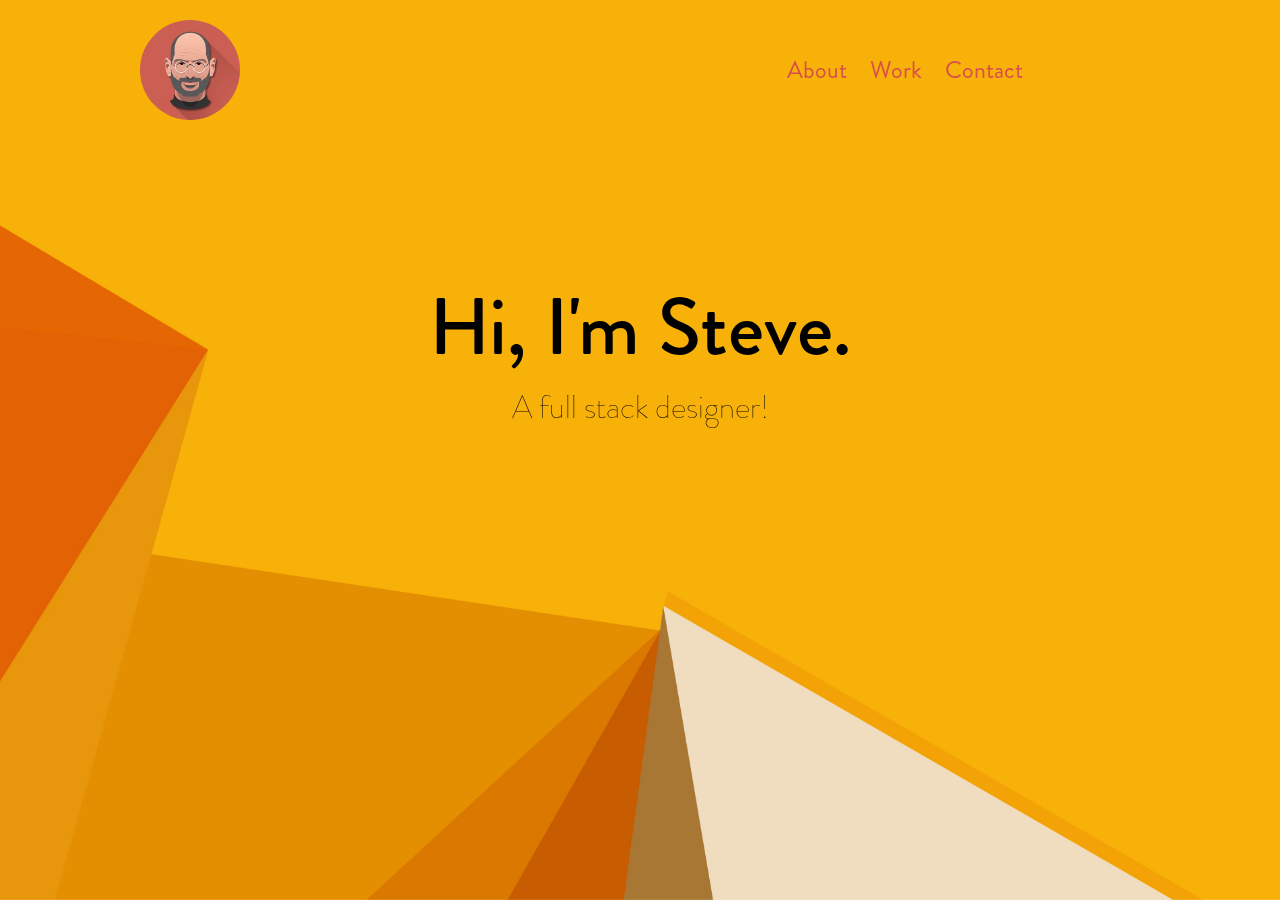
<file: index.html>
<!DOCTYPE html>
<html>
<head>
	<meta charset="utf-8">
	<title>The Portfolio Website</title>
	<link rel="stylesheet" type="text/css" href="css/style.css">
</head>
<body>
	<img class="bg-img" src="img/background.jpg" alt="Background Image">
	<nav>
		<img class="circle profile" src="img/profile.jpg" alt="Profile Image">
		<ul>
			<li><a href="index.html">About</a></li>
			<li><a href="work.html">Work</a></li>
			<li><a href="contact.html">Contact</a></li>
		</ul>
	</nav>
	<div class="home">
		<h1>Hi, I'm Steve.</h1>
		<h2>A full stack designer!</h2>
	</div>
</body>
</html>
</file>
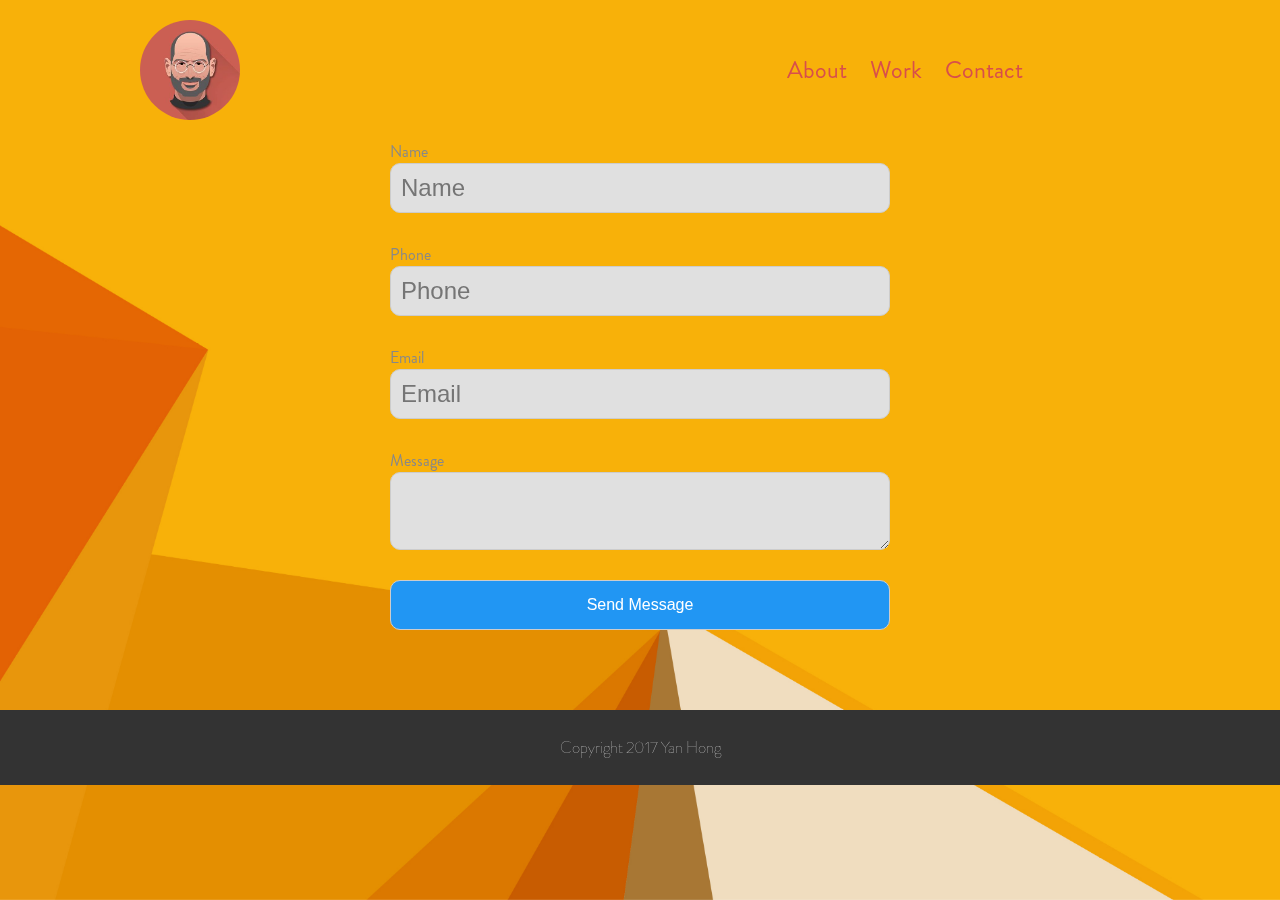
<file: contact.html>
<!DOCTYPE html>
<html>
<head>
	<meta charset="utf-8">
	<title>The Portfolio Website</title>
	<link rel="stylesheet" type="text/css" href="css/style.css">
</head>
<body>
	<img class="bg-img" src="img/background.jpg" alt="background Image">
	<nav>
		<img class="circle profile" src="img/profile.jpg" alt="Profile Image">
		<ul>
			<li><a href="index.html">About</a></li>
			<li><a href="work.html">Work</a></li>
			<li><a href="contact.html">Contact</a></li>
		</ul>
	</nav>

	<div class="container">
		<form action="#" method="POST">

			<label for="name">Name</label>
			<input type="text" name="name" placeholder="Name" id="name" required>

			<label for="phone">Phone</label>
			<input type="text" name="phone" placeholder="Phone" id="phone" required>

			<label for="email">Email</label>
			<input type="email" name="email" placeholder="Email" id="email" required>

			<label for="message">Message</label>
			<textarea name="message" id="message"></textarea>

			<button class="btn-send">Send Message</button>
			
		</form>
	</div>

	<footer>
		<h3>Copyright 2017 Yan Hong</h3>
	</footer>
</body>
</html>
</file>
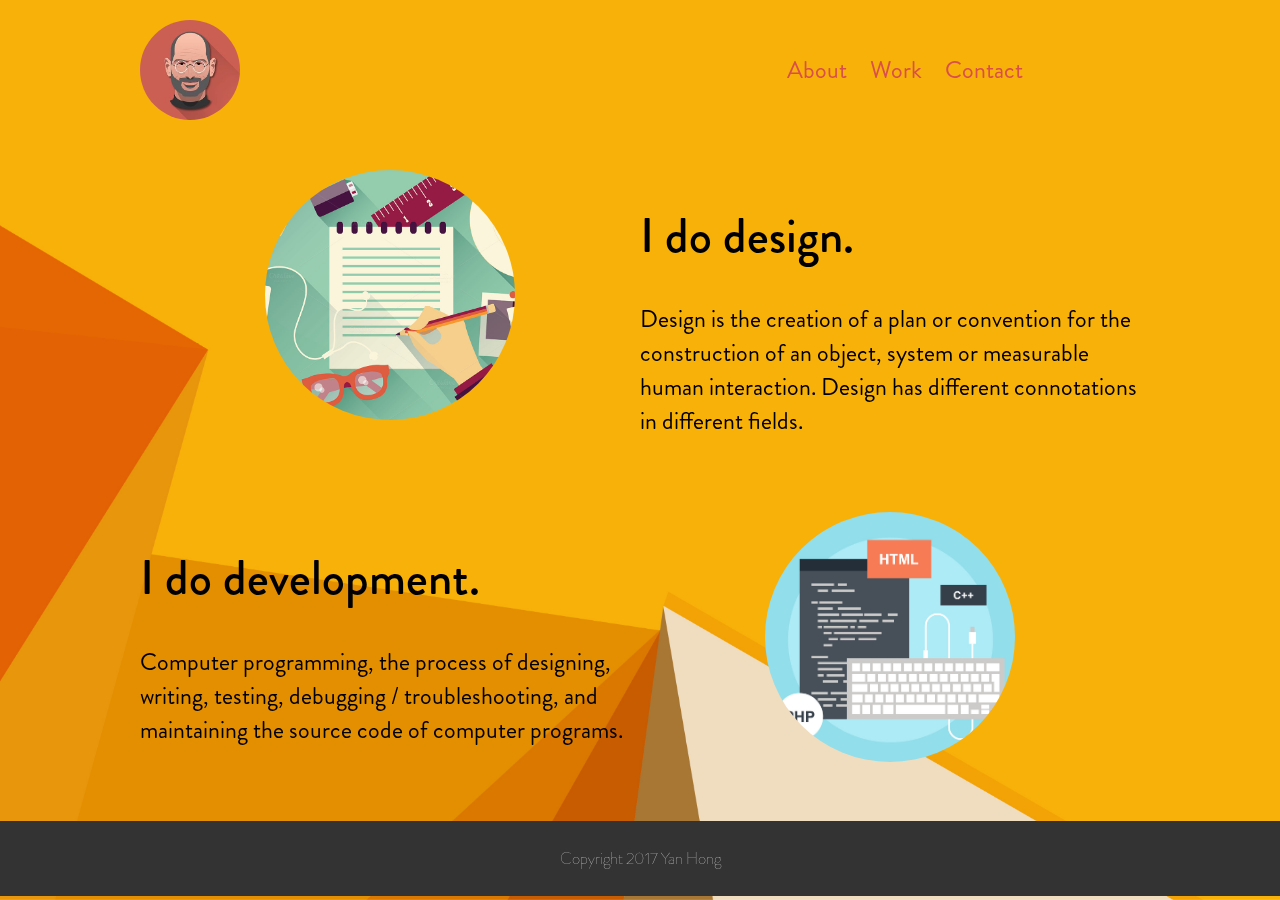
<file: work.html>
<!DOCTYPE html>
<html>
<head>
	<meta charset="utf-8">
	<title>The Portfolio Website</title>
	<link rel="stylesheet" type="text/css" href="css/style.css">
</head>
<body>
	<img class="bg-img" src="img/background.jpg" alt="Background Image">
	<nav>
		<img class="circle profile" src="img/profile.jpg" alt="Profile Image">
		<ul>
			<li><a href="index.html">About</a></li>
			<li><a href="work.html">Work</a></li>
			<li><a href="contact.html">Contact</a></li>
		</ul>
	</nav>
	<div class="work container">
		<div class="row">
			<div class="left center">
				<img class="work-img circle" src="img/design.jpg" alt="Design">
			</div>
			<div class="right">
				<h1>I do design.</h1>
				<p>Design is the creation of a plan or convention for the construction of an object, system or measurable human interaction. Design has different connotations in different fields.</p>
			</div>
		</div>
		<div class="row">
			<div class="right center">
				<img class="work-img circle" src="img/development.jpg" alt="Development">
			</div>
			<div class="left">
				<h1>I do development.</h1>
				<p>Computer programming, the process of designing, writing, testing, debugging / troubleshooting, and maintaining the source code of computer programs.</p>
			</div>
		</div>
	</div>
	<footer>
		<h3>Copyright 2017 Yan Hong</h3>
	</footer>
</body>
</html>
</file>
<file: css/style.css>
* {
	box-sizing: border-box;
}


@font-face {
	font-family: 'Brandon';
	src: url(../fonts/Brandon_reg.otf);
	font-weight: normal;
}

@font-face {
	font-family: 'Brandon';
	src: url(../fonts/Brandon_med.otf);
	font-weight: 800;
}

@font-face {
	font-family: 'Brandon';
	src: url(../fonts/Brandon_thin.otf);
	font-weight: 200;
}

body {
	font-family: 'Brandon', Helvetica, Arial, sans-serif;
	font-size: 14px;
	margin: 0;
}

a {
	color: #d84f4b;
	text-decoration: none;
}

img {
	width: 100%;
}

footer {
	background-color: #333;
	color: #ccc;
	padding: 10px;
	text-align: center;
	margin-top: 50px;
}

footer h3 {
	font-size: 1rem;
	font-weight: 200;
}

.bg-img {
	width: 100%;
	height: 100%;
	position: fixed;
	z-index: -1;
	top: 0;
	left: 0;
}

.circle {
	border-radius: 50%;
}

.profile {
	width: 100px;
}

nav, .container {
	max-width: 1000px;
	margin-left: auto;
	margin-right: auto;
	margin-top: 20px;
}

nav ul li {
	display: inline-block;
	font-size: 1.5rem;
	margin-right: 20px;
}

nav ul li a {
	transition: color .5s ease;
}

nav ul li a:hover {
	color: #fff;
}

nav .profile {
	display: inline-block;
	vertical-align: middle;
}

nav ul {
	display: inline-block;
	width: 80%;
	vertical-align: middle;
	text-align: right;
}

.home {
	text-align: center;
	margin-top: 150px;
}

.home h1 {
	font-size: 5rem;
	font-weight: 800;
	margin-bottom: 0;
}

.home h2 {
	font-size: 2rem;
	margin-top: 0;
	font-weight: 200;
}

.work h1 {
	font-size: 3rem;
}

.work p {
	font-size: 1.5rem;
}

.left {
	float: left;
	width: 50%;
}

.right {
	float: right;
	width: 50%;
}

.work-img {
	width: 50%;
}

.center {
	text-align: center;
}

.row {
	margin-top: 50px;
	margin-bottom: 20px;
}

.row:after {
	content: '';
	clear: both;
	width: 100%;
	display: block;
}

/*Form Input Style*/

input, textarea, label {
	display: block;
}

label {
	font-size: 1rem;
	color: #888;
}

input, textarea, .btn-send {
	font-size: 1.5rem;
	padding: 10px;
	border-radius: 10px;
	border: 1px solid #ccc;
	font-weight: 200;
	margin-bottom: 30px;
	width: 100%;
	transition: background-color .5s linear;
	background-color: #e0e0e0;
}

input:hover, textarea:hover {
	background-color: white;
}

form {
	max-width: 500px;
	margin-left: auto;
	margin-right: auto;
}

.btn-send {
	background-color: #2196F3;
    color: white;
    font-size: 1rem;
    padding: 15px;
    cursor: pointer;
}

.btn-send:hover {
	background-color: #4aabf8;
}

/*Network Page Style*/

#user-container {
    padding: 20px;
}

.user {
    background-color: rgba(255,255,255,.5);
    border: 5px solid #e0e0e0;
    display: inline-block;
    padding: 15px;
}

.user p span {
    background-color: #26ABFF;
    border-radius: 5px;
    margin-right: 5px;
    padding: 5px;
    color: white;
}

.search-input, .search-btn {
    padding: 10px;
    font-size: 1.5rem;
    margin: 10px;
    border-radius: 5px;
    border: 1px solid white;
    float: left;
}

.search-input {
	width: 200px;
    margin-right: 20px;
}

.search-btn {
    background-color: #26ABFF;
    color: white;
}

.user-container {
	clear: both;
	margin: 0 0 0 10px;
}

.user {
	margin: 0 10px 0 0;
}

.user span{
	background-color: #26ABFF;
	padding: 5px;
	color: white;
	margin-right: 5px;
	border-radius: 5px;
}
</file>
